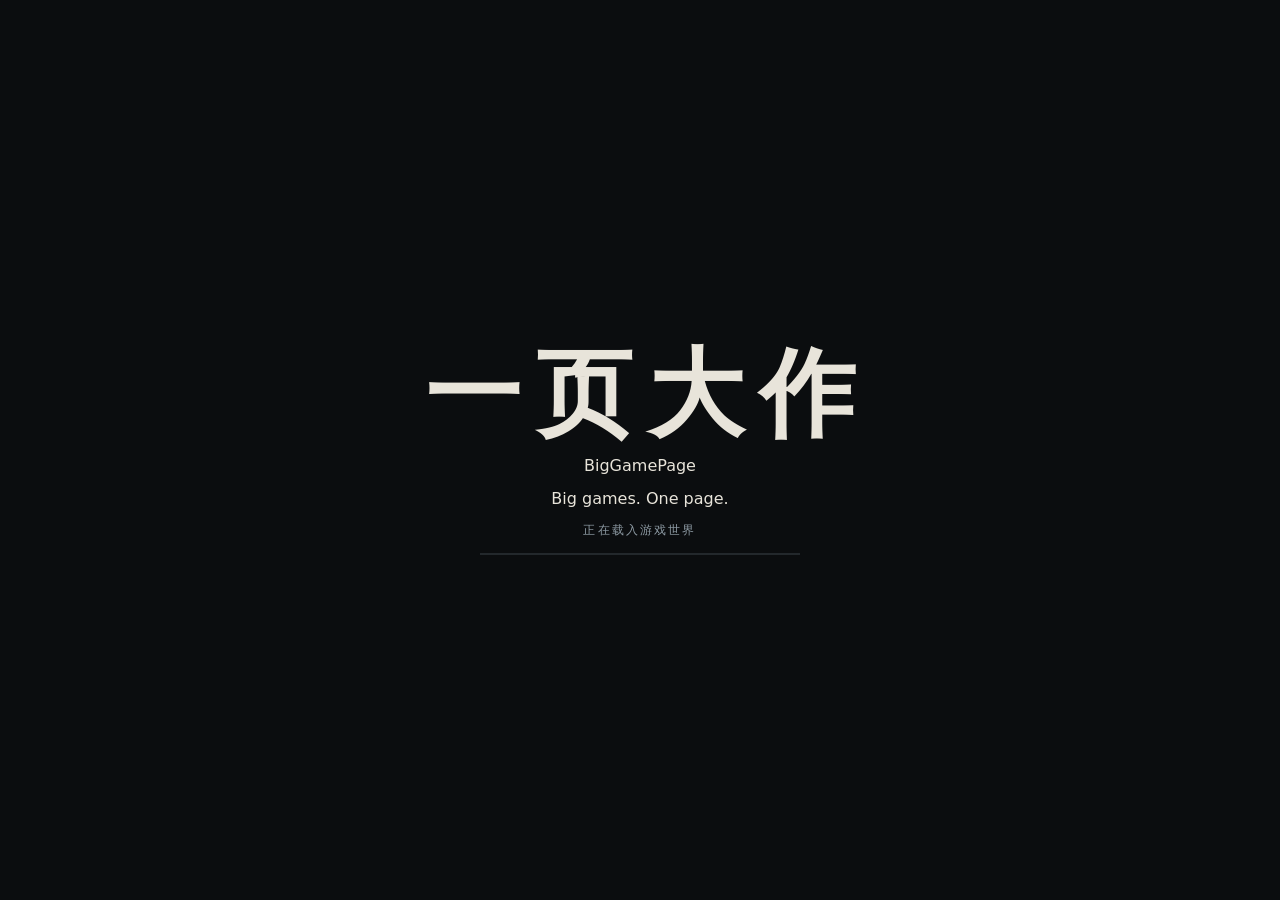
<file: skills/big-game-page/assets/shell.html>
<!doctype html>
<html lang="zh-CN">
<head>
<meta charset="UTF-8">
<meta name="viewport" content="width=device-width, initial-scale=1, viewport-fit=cover">
<title>BigGamePage · 一页大作</title>
<style>
/* game/ui.css — inherited interface styles. One deliberate dark look (a game viewport): port-authority signage meets a film title card.
   Sections: tokens · page + boot · HUD · radio · touch controls · menus · panel · motion preferences. */
:root {
  color-scheme: dark;
  --ink: #0b0d0f; --ink-2: #14181b; --bone: #e8e4da; --bone-dim: rgba(232, 228, 218, .64); --bone-faint: rgba(232, 228, 218, .24);
  --signal: #ffb347; --signal-hot: #ffc977; --rust: #d2622a; --steel: #8d9aa3; --alarm: #ff5a40;
  --line: rgba(232, 228, 218, .2); --plate: rgba(11, 13, 15, .6); --plate-solid: rgba(11, 13, 15, .9);
  --f-display: 'PingFang SC', 'Microsoft YaHei', 'Noto Sans CJK SC', sans-serif;
  --f-label: 'PingFang SC', 'Microsoft YaHei', 'Noto Sans CJK SC', system-ui, sans-serif;
  --f-mono: 'PingFang SC', 'Microsoft YaHei', ui-monospace, monospace;
  --sat: env(safe-area-inset-top, 0px); --sab: env(safe-area-inset-bottom, 0px);
  --sal: env(safe-area-inset-left, 0px); --sar: env(safe-area-inset-right, 0px);
  --gl: max(16px, env(safe-area-inset-left, 0px)); --gr: max(16px, env(safe-area-inset-right, 0px));
  --shadow: 0 0 2px rgba(0, 0, 0, .75), 0 1px 5px rgba(0, 0, 0, .55);
}
html, body { height: 100%; margin: 0; }
body { background: var(--ink); color: var(--bone); overflow: hidden; font-family: var(--f-label); -webkit-text-size-adjust: 100%; }
#app { position: fixed; inset: 0; overflow: hidden; background: var(--ink); -webkit-user-select: none; user-select: none; -webkit-tap-highlight-color: transparent; }
#app *, #app *::before, #app *::after { box-sizing: border-box; }
#view { position: absolute; inset: 0; width: 100%; height: 100%; display: block; outline: none; touch-action: none; }
#ui { position: absolute; inset: 0; pointer-events: none; overflow: hidden; }

/* ---- boot ---- */
#boot { position: absolute; inset: 0; display: flex; flex-direction: column; align-items: center; justify-content: center; gap: 14px; background: var(--ink); transition: opacity .6s ease; z-index: 50;
  padding-left: max(16px, env(safe-area-inset-left, 0px)); padding-right: max(16px, env(safe-area-inset-right, 0px)); }
#boot.done { opacity: 0; pointer-events: none; }
.boot-mark { font-family: var(--f-display); font-weight: 900; font-size: clamp(40px, 9vw, 96px); letter-spacing: .16em; margin-right: -.16em; color: var(--bone); line-height: 1; }
.boot-sub { font-family: var(--f-mono); font-size: 12px; letter-spacing: .18em; text-transform: uppercase; color: var(--steel); text-align: center; }
.boot-bar { width: min(320px, 70vw); height: 2px; background: #23282c; }
.boot-bar i { display: block; height: 100%; width: 0%; background: var(--signal); transition: width .25s ease; }
#fatal { position: absolute; left: 0; right: 0; bottom: 0; padding: 10px max(16px, env(safe-area-inset-right, 0px)) calc(10px + var(--sab)) max(16px, env(safe-area-inset-left, 0px)); font: 12px/1.4 var(--f-mono); color: #ffb4a8; background: rgba(40, 8, 4, .85); white-space: pre-wrap; z-index: 99; max-height: 40%; overflow: auto; pointer-events: auto; -webkit-user-select: text; user-select: text; }

/* =====================================================================  HUD  */
.hud { position: absolute; inset: 0; opacity: 0; transition: opacity .35s ease; pointer-events: none; color: var(--bone); text-shadow: var(--shadow); }
.hud.on { opacity: 1; }
.h-k { font: 600 11px/1 var(--f-label); letter-spacing: .26em; text-transform: uppercase; color: rgba(232, 228, 218, .72); }

/* compass */
.h-compass { position: absolute; top: calc(12px + var(--sat)); left: 50%; width: min(420px, calc(100vw - var(--gl) - var(--gr) - 8px)); height: 60px; transform: translateX(-50%); }
.h-tape-wrap { position: absolute; left: 0; right: 0; top: 0; height: 28px; overflow: hidden;
  -webkit-mask-image: linear-gradient(90deg, transparent, #000 16%, #000 84%, transparent); mask-image: linear-gradient(90deg, transparent, #000 16%, #000 84%, transparent); }
.h-tape { position: absolute; left: 0; top: 0; height: 100%; width: 2168px; will-change: transform; }
.h-tape i { position: absolute; bottom: 0; width: 1px; margin-left: -.5px; background: var(--bone); box-shadow: 0 0 2px rgba(0, 0, 0, .6); }
.h-tape i.mn { height: 4px; opacity: .45; } .h-tape i.md { height: 7px; opacity: .8; } .h-tape i.mj { height: 10px; width: 2px; margin-left: -1px; }
.h-tape b { position: absolute; top: 0; transform: translateX(-50%); font-weight: 400; white-space: nowrap; }
.h-tape b.card { font: 700 16px/1 var(--f-display); letter-spacing: .04em; }
.h-tape b.ic { font: 600 11px/1.4 var(--f-label); color: var(--bone-dim); letter-spacing: .08em; }
.h-tape b.num { font: 400 9px/1.7 var(--f-mono); color: var(--bone-dim); }
.h-needle { position: absolute; left: 50%; top: 14px; width: 2px; height: 16px; margin-left: -1px; background: var(--signal); box-shadow: 0 0 0 1px rgba(0, 0, 0, .35); }
.h-heading { position: absolute; left: 100%; top: 9px; margin-left: 6px; font: 500 11px/1 var(--f-mono); color: var(--bone-dim); letter-spacing: .06em; }
.h-cmarks { position: absolute; left: 50%; top: 33px; width: 0; height: 0; }
.h-cm { position: absolute; left: -24px; top: 0; width: 48px; text-align: center; will-change: transform; color: var(--signal); }
.h-cm i { display: block; width: 8px; height: 8px; margin: 0 auto 3px; border: 1.5px solid currentColor; transform: rotate(45deg); background: rgba(11, 13, 15, .5); }
.h-cm b { font: 700 13px/1 var(--f-display); letter-spacing: .06em; margin-right: 4px; }
.h-cm span { font: 400 10px/1 var(--f-mono); color: var(--bone); }
.h-cm.edge { opacity: .55; }
.h-cm.extract { color: var(--bone); } .h-cm.extract i { background: var(--bone); }

/* objective tracker */
.h-obj { position: absolute; top: calc(16px + var(--sat)); left: var(--gl); max-width: min(300px, 42vw); padding-left: 12px; border-left: 2px solid var(--signal); opacity: 0; transition: opacity .3s; }
.h-obj.has { opacity: 1; }
.h-obj-t { font: 600 20px/1.1 var(--f-label); letter-spacing: .05em; text-transform: uppercase; margin: 6px 0 9px; min-height: 22px; }
.h-relays { display: flex; align-items: center; gap: 5px; font: 600 11px/1 var(--f-label); letter-spacing: .22em; text-transform: uppercase; color: rgba(232, 228, 218, .72); }
.h-relays span { margin-right: 4px; }
.h-relays i { width: 9px; height: 9px; border: 1.5px solid var(--bone); box-shadow: 0 0 2px rgba(0, 0, 0, .6); }
.h-relays i.cut { background: var(--signal); border-color: var(--signal); }
.h-relays b { font: 500 11px/1 var(--f-mono); letter-spacing: .04em; color: var(--bone); margin-left: 5px; }
@keyframes objflash { 0% { border-left-color: var(--bone); } 100% { border-left-color: var(--signal); } }
.h-obj.flash { animation: objflash .9s ease-out; }

/* wave warning */
.h-warn { position: absolute; left: 50%; top: 21%; transform: translateX(-50%); white-space: nowrap; opacity: 0; color: var(--signal);
  font: 700 clamp(20px, 3.6vw, 38px)/1 var(--f-display); letter-spacing: .24em; margin-right: -.24em; text-transform: uppercase; padding: 9px 0 8px; border-top: 1px solid currentColor; border-bottom: 1px solid currentColor; }
@keyframes warn { 0% { opacity: 0; letter-spacing: .5em; } 8% { opacity: 1; letter-spacing: .24em; } 14% { opacity: .35; } 20%, 82% { opacity: 1; } 100% { opacity: 0; } }
.h-warn.on { animation: warn 3.4s linear both; }

/* crosshair + hit marker */
.h-cross { position: absolute; left: 50%; top: 50%; width: 0; height: 0; transition: opacity .1s; }
.h-cross.off { opacity: 0; }
.h-cross i { position: absolute; left: 0; top: 0; background: var(--bone); box-shadow: 0 0 0 1px rgba(0, 0, 0, .4); transition: transform .06s linear; }
.h-cross .c-t, .h-cross .c-b { width: 2px; height: 9px; transform: translate3d(-50%, 0, 0); }
.h-cross .c-l, .h-cross .c-r { width: 9px; height: 2px; transform: translate3d(0, -50%, 0); }
.h-cross .c-dot { width: 2px; height: 2px; margin: -1px 0 0 -1px; opacity: .85; }
.h-hit { position: absolute; left: 50%; top: 50%; width: 30px; height: 30px; transform: translate(-50%, -50%); opacity: 0; }
.h-hit i { position: absolute; width: 2px; height: 11px; background: #fff; box-shadow: 0 0 0 1px rgba(0, 0, 0, .35); }
.h-hit i:nth-child(1) { left: 3px; top: 0; transform: rotate(-45deg); } .h-hit i:nth-child(2) { right: 3px; top: 0; transform: rotate(45deg); }
.h-hit i:nth-child(3) { left: 3px; bottom: 0; transform: rotate(45deg); } .h-hit i:nth-child(4) { right: 3px; bottom: 0; transform: rotate(-45deg); }
.h-hit.weak i { background: var(--signal); } .h-hit.kill i { background: var(--alarm); width: 3px; }

/* damage direction */
.h-arcs { position: absolute; inset: 0; }
.h-arc { position: absolute; left: 50%; top: 50%; width: min(72vh, 94vw); aspect-ratio: 1; transform: translate(-50%, -50%); opacity: 0; will-change: transform, opacity; }
.h-arc svg { width: 100%; height: 100%; display: block; overflow: visible; }
.h-arc path { fill: none; stroke: var(--alarm); stroke-width: 4; opacity: .9; }
.h-arc path.tip { stroke-width: 2.5; }

/* interaction prompt */
.h-prompt { position: absolute; left: 50%; top: 61%; transform: translateX(-50%); display: flex; align-items: center; gap: 12px; opacity: 0; transition: opacity .15s; white-space: nowrap; }
.h-prompt.on { opacity: 1; }
.h-prompt svg { width: 48px; height: 48px; flex: none; }
.h-prompt circle { fill: none; stroke-width: 3; }
.h-prompt .bg { stroke: var(--bone-faint); fill: rgba(11, 13, 15, .5); } .h-prompt .fg { stroke: var(--signal); }
.h-key { position: absolute; left: 0; top: 0; width: 48px; line-height: 48px; text-align: center; font: 700 19px/48px var(--f-display); letter-spacing: .04em; }
.h-key.wide { font-size: 12px; letter-spacing: .1em; }
.h-plabel { font: 600 16px/1 var(--f-label); letter-spacing: .14em; text-transform: uppercase; padding: 7px 10px 6px; background: var(--plate); border-left: 2px solid var(--signal); }
.h-prompt.busy .h-plabel { color: var(--signal); }

/* kill feed + transient message */
.h-feed { position: absolute; right: var(--gr); top: 31%; text-align: right; }
.h-fl { font: 500 13px/1.5 var(--f-label); letter-spacing: .18em; text-transform: uppercase; color: var(--bone-dim); transition: opacity .5s; }
.h-fl b { font-weight: 600; color: var(--bone); } .h-fl em { font-style: normal; color: var(--signal); margin-left: 10px; }
.h-fl.out { opacity: 0; }
.h-msg { position: absolute; left: 50%; bottom: calc(23% + var(--sab)); transform: translateX(-50%); max-width: calc(100vw - var(--gl) - var(--gr)); text-align: center; padding: 6px 10px; background: var(--plate);
  font: 400 11px/1.4 var(--f-mono); letter-spacing: .08em; text-transform: uppercase; opacity: 0; transition: opacity .3s; }
.h-msg.on { opacity: 1; }

/* health (only while hurt) */
.h-health { position: absolute; left: var(--gl); bottom: calc(22px + var(--sab)); opacity: 0; transition: opacity .6s; }
.h-health.on { opacity: 1; transition-duration: .12s; }
.h-hp-row { display: flex; align-items: flex-end; gap: 10px; margin-top: 6px; }
.h-hp-n { font: 700 34px/.82 var(--f-display); letter-spacing: .02em; min-width: 1.6em; }
.h-hp-bar { display: flex; gap: 3px; padding-bottom: 2px; }
.h-hp-bar i { width: 15px; height: 5px; background: var(--bone); box-shadow: 0 0 2px rgba(0, 0, 0, .6); }
.h-hp-bar i.off { background: transparent; box-shadow: inset 0 0 0 1px var(--bone-faint); }
.h-health.crit .h-hp-n { color: var(--alarm); } .h-health.crit .h-hp-bar i:not(.off) { background: var(--alarm); }

/* ammo */
.h-ammo { position: absolute; right: var(--gr); bottom: calc(20px + var(--sab)); text-align: right; }
.h-cue { height: 16px; font: 600 12px/16px var(--f-label); letter-spacing: .26em; margin-right: -.26em; text-transform: uppercase; color: var(--signal); opacity: 0; }
.h-cue.on { opacity: 1; } .h-cue.urgent { color: var(--alarm); animation: blink .7s steps(2, jump-none) infinite; }
@keyframes blink { 0% { opacity: 1; } 100% { opacity: .35; } }
.h-ammo-row { display: flex; align-items: flex-end; justify-content: flex-end; gap: 8px; }
.h-ammo-n { font: 700 76px/.8 var(--f-display); letter-spacing: .01em; font-variant-numeric: tabular-nums; }
.h-ammo-r { font: 500 15px/1 var(--f-mono); color: var(--bone); padding-bottom: 3px; }
.h-ammo-r::before { content: '/ '; color: var(--bone-dim); }
.h-ammo.low .h-ammo-n { color: var(--signal); }
.h-pips { display: flex; justify-content: flex-end; gap: 2px; margin: 9px 0 7px; }
.h-pips i { width: 3px; height: 11px; background: var(--bone); box-shadow: 0 0 2px rgba(0, 0, 0, .5); }
.h-pips i.off { background: var(--bone-faint); box-shadow: none; }
.h-ammo.low .h-pips i:not(.off) { background: var(--signal); }
.h-wname { font: 600 11px/1 var(--f-label); letter-spacing: .28em; margin-right: -.28em; text-transform: uppercase; color: rgba(232, 228, 218, .82); }

/* world-space objective diamonds */
.h-marks { position: absolute; inset: 0; transition: opacity .15s; } .h-marks.off { opacity: 0; }
.h-wm { position: absolute; left: 0; top: 0; width: 0; height: 0; color: var(--signal); will-change: transform; opacity: .78; transition: opacity .25s; }
.h-wm.dim { opacity: .22; }
.h-wm i { position: absolute; left: -5px; top: -5px; width: 10px; height: 10px; border: 1.5px solid currentColor; transform: rotate(45deg); background: rgba(11, 13, 15, .45); box-shadow: 0 0 3px rgba(0, 0, 0, .5); }
.h-wm b { position: absolute; left: -30px; width: 60px; top: -24px; text-align: center; font: 700 12px/1 var(--f-display); letter-spacing: .08em; }
.h-wm span { position: absolute; left: -30px; width: 60px; top: 11px; text-align: center; font: 400 10px/1 var(--f-mono); color: var(--bone); }
.h-wm.offscreen { opacity: .7; } .h-wm.offscreen i { left: -5px; top: -5px; width: 10px; height: 10px; } .h-wm.offscreen b { top: -24px; font-size: 12px; }
.h-wm.near { opacity: 0; }
.h-wm.extract { color: var(--bone); } .h-wm.extract i { background: var(--bone); }

/* =====================================================================  radio subtitles  */
.comms { position: absolute; left: 50%; bottom: calc(15% + var(--sab)); transform: translateX(-50%); width: min(620px, calc(100vw - var(--gl) - var(--gr))); text-align: center; opacity: 0; transition: opacity .3s; text-shadow: var(--shadow); }
.comms.on { opacity: 1; }
.comms-who { display: block; font: 600 11px/1 var(--f-label); letter-spacing: .34em; margin-right: -.34em; text-transform: uppercase; color: var(--signal); margin-bottom: 6px; }
.comms-t { display: inline; font: 500 19px/1.3 var(--f-label); letter-spacing: .02em; color: var(--bone); background: var(--plate); box-decoration-break: clone; -webkit-box-decoration-break: clone; padding: 2px 8px; }

/* =====================================================================  touch controls  */
.touch { position: absolute; inset: 0; display: none; pointer-events: none; }
.touch.on { display: block; }
.t-stick { position: absolute; left: 0; top: 0; width: 0; height: 0; opacity: 0; transition: opacity .12s; }
.t-stick.on { opacity: 1; }
.t-ring { position: absolute; left: -58px; top: -58px; width: 116px; height: 116px; border-radius: 50%; border: 1.5px solid rgba(232, 228, 218, .5); background: rgba(11, 13, 15, .18); }
.t-nub { position: absolute; left: -24px; top: -24px; width: 48px; height: 48px; border-radius: 50%; background: rgba(232, 228, 218, .3); border: 1.5px solid rgba(232, 228, 218, .7); }
.t-btn { position: absolute; pointer-events: auto; touch-action: none; border-radius: 50%; border: 1.5px solid rgba(232, 228, 218, .55); background: rgba(11, 13, 15, .38); color: var(--bone);
  font: 600 12px/1 var(--f-label); letter-spacing: .14em; padding: 0; margin: 0; -webkit-appearance: none; appearance: none; }
.t-btn span { pointer-events: none; margin-right: -.14em; }
.t-btn.active { background: rgba(255, 179, 71, .32); border-color: var(--signal); color: var(--signal); }
.t-fire { width: 86px; height: 86px; right: calc(20px + var(--sar)); bottom: calc(62px + var(--sab)); font-size: 14px; }
.t-ads { width: 60px; height: 60px; right: calc(120px + var(--sar)); bottom: calc(34px + var(--sab)); }
.t-jump { width: 60px; height: 60px; right: calc(20px + var(--sar)); bottom: calc(164px + var(--sab)); }
.t-reload { width: 54px; height: 54px; right: calc(108px + var(--sar)); bottom: calc(126px + var(--sab)); }
.t-interact { width: 68px; height: 68px; right: calc(186px + var(--sar)); bottom: calc(96px + var(--sab)); border-color: var(--signal); color: var(--signal); display: none; }
.t-interact.on { display: block; }
.t-pause { width: 42px; height: 42px; border-radius: 0; right: calc(12px + var(--sar)); top: calc(12px + var(--sat)); letter-spacing: .2em; }
/* touch layout: keep the thumbs' corners clear */
.is-touch .h-ammo { bottom: auto; top: calc(64px + var(--sat)); }
.is-touch .h-ammo-n { font-size: 44px; } .is-touch .h-pips { margin: 6px 0 5px; } .is-touch .h-pips i { height: 7px; width: 2px; }
.is-touch .h-health { bottom: auto; top: calc(128px + var(--sat)); }
.is-touch .h-feed { top: calc(150px + var(--sat)); }
.is-touch .comms { bottom: auto; top: calc(27% + var(--sat)); }
.is-touch .h-compass { width: min(300px, calc(100vw - var(--gl) - var(--gr) - 120px)); }

/* =====================================================================  menus  */
.menu { position: absolute; inset: 0; pointer-events: none; color: var(--bone); }
.menu.open { pointer-events: auto; }
.menu h1, .menu h2, .menu h3, .menu p, .menu dl, .menu dd, .menu dt { margin: 0; padding: 0; }
.m-veil { position: absolute; inset: 0; opacity: 0; transition: opacity .5s ease; background: rgba(6, 8, 10, .62); }
.menu.open .m-veil { opacity: 1; }
/* title: a reading scrim on the text side only — the scene stays the picture */
.menu[data-screen="title"] .m-veil { background: linear-gradient(90deg, rgba(6, 8, 10, .82) 0%, rgba(6, 8, 10, .5) 38%, rgba(6, 8, 10, 0) 72%), linear-gradient(0deg, rgba(6, 8, 10, .7) 0%, rgba(6, 8, 10, 0) 46%); }
.menu[data-screen="dead"] .m-veil { background: rgba(6, 8, 10, .35); }
.m-bars i { position: absolute; left: 0; right: 0; height: calc(clamp(14px, 5.5vh, 52px) + var(--sat)); background: #000; top: 0; transform: translateY(-101%); transition: transform .7s cubic-bezier(.2, .7, .2, 1); }
.m-bars i + i { top: auto; bottom: 0; height: calc(clamp(14px, 5.5vh, 52px) + var(--sab)); transform: translateY(101%); }
.menu[data-screen="title"] .m-bars i { transform: none; }

.m-screen { position: absolute; display: none; }
.menu[data-screen="title"] .m-title { display: flex; }
.menu[data-screen="paused"] [data-s="paused"], .menu[data-screen="dead"] [data-s="dead"], .menu[data-screen="complete"] [data-s="complete"] { display: block; }

/* ---- title ---- */
.m-title { inset: 0; align-items: flex-end; justify-content: space-between; gap: 32px;
  padding: calc(clamp(14px, 5.5vh, 52px) + var(--sat) + 20px) max(var(--gr), 4.5vw) calc(clamp(14px, 5.5vh, 52px) + var(--sab) + clamp(18px, 5vh, 56px)) max(var(--gl), 5.5vw); }
.m-title-main { min-width: 0; flex: 1 1 auto; }
.m-eyebrow { display: flex; flex-wrap: wrap; align-items: center; gap: 6px 14px; font: 600 13px/1.2 var(--f-label); letter-spacing: .24em; text-transform: uppercase; }
.m-tag { font: 900 15px/1 var(--f-display); letter-spacing: .06em; color: var(--ink); background: var(--signal); padding: 4px 7px 3px; }
.m-dim { color: var(--bone-dim); }
.m-word { font: 900 clamp(52px, 15.5vw, 208px)/.8 var(--f-display) !important; letter-spacing: .15em !important; margin: clamp(10px, 2vh, 22px) -.15em clamp(12px, 2.2vh, 24px) -.035em !important; color: var(--bone); white-space: nowrap; text-shadow: 0 2px 30px rgba(0, 0, 0, .35); }
.m-premise { position: relative; padding-top: 16px !important; border-top: 1px solid var(--line); font: 500 clamp(17px, 1.55vw, 22px)/1.3 var(--f-label); letter-spacing: .03em; color: rgba(232, 228, 218, .9); max-width: 40em; }
.m-premise::before { content: ''; position: absolute; left: 0; top: -2px; width: 72px; height: 3px; background: var(--signal); }
.m-actions { display: flex; flex-wrap: wrap; gap: 10px; margin-top: clamp(16px, 3vh, 28px); }
.m-actions.col { flex-direction: column; align-items: stretch; margin-top: 22px; }
.m-note { margin-top: clamp(14px, 2.6vh, 26px) !important; font: 400 11px/1.5 var(--f-mono); letter-spacing: .04em; color: var(--steel); max-width: 52ch; }

.btn { font: 600 15px/1 var(--f-label); letter-spacing: .22em; text-transform: uppercase; color: var(--bone); background: rgba(11, 13, 15, .55); border: 1px solid rgba(232, 228, 218, .42);
  border-radius: 0; min-height: 46px; padding: 2px 22px 0; cursor: pointer; text-align: center; -webkit-appearance: none; appearance: none; transition: background .12s, border-color .12s, color .12s; }
.btn:hover { border-color: var(--bone); background: rgba(232, 228, 218, .12); }
.btn:active { background: rgba(232, 228, 218, .22); }
.btn.primary { background: var(--signal); border-color: var(--signal); color: var(--ink); font-size: 18px; font-weight: 600; letter-spacing: .3em; min-height: 52px; padding: 2px 40px 0 44px; }
.btn.primary:hover { background: var(--signal-hot); border-color: var(--signal-hot); }
.btn.small { min-height: 34px; font-size: 12px; padding: 1px 14px 0; }
.m-actions.col .btn { text-align: left; padding-left: 18px; }
.menu button:focus-visible, .menu input:focus-visible { outline: 2px solid var(--signal); outline-offset: 3px; }
.btn.primary:focus-visible { outline-color: var(--bone); }

/* controls at a glance on the title (wide screens; the Controls button covers the rest) */
.m-legend { display: none; flex: none; text-align: right; text-shadow: var(--shadow); padding-bottom: 2px; }
.m-legend > div { display: flex; justify-content: flex-end; align-items: center; gap: 18px; margin-top: 9px; font: 500 12px/1 var(--f-label); letter-spacing: .16em; text-transform: uppercase; color: rgba(232, 228, 218, .78); white-space: nowrap; }
.m-legend kbd { margin-right: 3px; background: rgba(11, 13, 15, .45); }
.m-legend .lg-touch { margin-top: 13px; padding-top: 11px; border-top: 1px solid var(--line); color: var(--bone-dim); }
.m-legend em { font-style: normal; color: var(--signal); letter-spacing: .26em; }
@media (min-width: 1180px) and (min-height: 600px) { .m-legend { display: block; } }
.keys > div { display: flex; justify-content: space-between; align-items: baseline; gap: 12px; padding: 3px 0; }
.keys dt { font: 500 12px/1.3 var(--f-label); letter-spacing: .16em; text-transform: uppercase; color: var(--steel); white-space: nowrap; }
.keys dd { font: 500 13px/1.3 var(--f-label); letter-spacing: .04em; color: var(--bone); text-align: right; }
kbd { display: inline-block; font: 500 10px/1 var(--f-mono); color: var(--bone); border: 1px solid rgba(232, 228, 218, .45); padding: 3px 4px 2px; margin: 0 1px; min-width: 18px; text-align: center; text-transform: uppercase; }

/* ---- cards: paused / dead / debrief ---- */
.m-card { left: 50%; top: 50%; transform: translate(-50%, -50%); width: min(430px, calc(100vw - var(--gl) - var(--gr))); max-height: calc(100vh - 24px - var(--sat) - var(--sab)); overflow: auto;
  padding: 26px 26px 24px; background: var(--plate-solid); border: 1px solid var(--line); border-top: 3px solid var(--signal); }
.m-card.m-dead { border-top-color: var(--alarm); }
.m-k { font: 600 12px/1 var(--f-label); letter-spacing: .28em; text-transform: uppercase; color: var(--steel); }
.m-h { font: 900 clamp(40px, 11vw, 62px)/.86 var(--f-display) !important; letter-spacing: .08em; text-transform: uppercase; margin: 10px 0 12px !important; }
.m-dead .m-h { color: var(--alarm); }
.m-debrief .m-h { font-size: clamp(30px, 8.6vw, 44px) !important; white-space: nowrap; }
.m-line { font: 400 11px/1.5 var(--f-mono); letter-spacing: .04em; color: var(--steel); min-height: 1px; }
.m-stats > div { display: flex; justify-content: space-between; align-items: baseline; gap: 16px; padding: 9px 0 8px; border-top: 1px solid var(--line); }
.m-stats > div:last-child { border-bottom: 1px solid var(--line); }
.m-stats dt { font: 500 13px/1 var(--f-label); letter-spacing: .18em; text-transform: uppercase; color: var(--steel); }
.m-stats dd { font: 500 16px/1 var(--f-mono); color: var(--bone); }
.m-rating { display: flex; align-items: baseline; justify-content: space-between; gap: 14px; margin: 4px 0 12px; }
.m-rating span { font: 500 13px/1 var(--f-label); letter-spacing: .18em; text-transform: uppercase; color: var(--steel); }
.m-rating b { font: 900 46px/.9 var(--f-display); letter-spacing: .08em; text-transform: uppercase; color: var(--signal); }

/* ---- settings / controls panel ---- */
.panel { position: absolute; top: 0; right: 0; bottom: 0; width: min(440px, 100vw); display: flex; flex-direction: column; background: rgba(11, 13, 15, .95); border-left: 1px solid var(--line);
  padding: calc(10px + var(--sat)) 0 var(--sab); z-index: 5; }
.panel[hidden] { display: none; }
.panel:focus { outline: none; }
.panel-h { display: flex; align-items: center; justify-content: space-between; gap: 12px; padding: 8px max(20px, var(--sar)) 0 22px; border-bottom: 1px solid var(--line); }
.tabs { display: flex; gap: 22px; }
.tab { font: 600 15px/1 var(--f-label); letter-spacing: .22em; text-transform: uppercase; color: var(--steel); background: none; border: 0; border-bottom: 3px solid transparent; border-radius: 0; padding: 14px 0 12px; cursor: pointer; margin-bottom: -1px; }
.tab[aria-selected="true"] { color: var(--bone); border-bottom-color: var(--signal); }
.tab:hover { color: var(--bone); }
.panel-b { flex: 1 1 auto; overflow-y: auto; padding: 6px max(20px, var(--sar)) 24px 22px; -webkit-overflow-scrolling: touch; }
.panel-b[hidden] { display: none; }
.panel-b h3 { font: 600 11px/1 var(--f-label); letter-spacing: .26em; text-transform: uppercase; color: var(--steel); margin: 20px 0 8px !important; padding-bottom: 8px; border-bottom: 1px solid var(--line); }
.panel-note { font: 400 11px/1.6 var(--f-mono); letter-spacing: .02em; color: var(--steel); margin-top: 14px !important; }
.row { padding: 15px 0 16px; border-bottom: 1px solid var(--line); display: grid; gap: 10px; }
.row[hidden] { display: none; }
.row .btn.small { justify-self: start; min-height: 38px; }
.row label { font: 600 13px/1 var(--f-label); letter-spacing: .2em; text-transform: uppercase; color: var(--bone); }
.seg { display: flex; }
.seg button { flex: 1 1 0; min-width: 0; min-height: 40px; font: 600 13px/1 var(--f-label); letter-spacing: .16em; text-transform: uppercase; color: var(--bone-dim); background: transparent; border: 1px solid rgba(232, 228, 218, .35); border-radius: 0; margin-left: -1px; padding: 1px 0 0; cursor: pointer; }
.seg button:first-child { margin-left: 0; }
.seg button:hover { color: var(--bone); }
.seg button[aria-pressed="true"] { background: var(--bone); border-color: var(--bone); color: var(--ink); position: relative; }
.slider { display: flex; align-items: center; gap: 14px; }
.slider output { font: 500 13px/1 var(--f-mono); color: var(--bone); min-width: 5ch; text-align: right; }
.slider input { flex: 1 1 auto; min-width: 0; height: 28px; margin: 0; background: transparent; -webkit-appearance: none; appearance: none; cursor: pointer; }
.slider input::-webkit-slider-runnable-track { height: 2px; background: rgba(232, 228, 218, .35); }
.slider input::-moz-range-track { height: 2px; background: rgba(232, 228, 218, .35); }
.slider input::-webkit-slider-thumb { -webkit-appearance: none; width: 10px; height: 22px; margin-top: -10px; background: var(--signal); border: 0; border-radius: 0; }
.slider input::-moz-range-thumb { width: 10px; height: 22px; background: var(--signal); border: 0; border-radius: 0; }
.toggle { display: inline-flex; align-items: center; gap: 12px; justify-self: start; background: none; border: 0; padding: 4px 0; color: var(--bone); cursor: pointer; font: 500 13px/1 var(--f-mono); }
.toggle i { position: relative; width: 44px; height: 22px; border: 1px solid rgba(232, 228, 218, .45); }
.toggle i::after { content: ''; position: absolute; left: 3px; top: 3px; width: 16px; height: 14px; background: var(--bone-dim); transition: transform .12s, background .12s; }
.toggle[aria-pressed="true"] i { border-color: var(--signal); } .toggle[aria-pressed="true"] i::after { transform: translateX(20px); background: var(--signal); }

/* ---- intro location card ---- */
.loc-card { position: absolute; left: max(var(--gl), 5.5vw); bottom: calc(28vh + var(--sab)); padding-left: 16px; opacity: 0; transition: opacity .5s; text-shadow: var(--shadow); max-width: calc(100vw - var(--gl) - var(--gr) - 16px); }
.loc-card i { position: absolute; left: 0; top: 2px; bottom: 2px; width: 3px; background: var(--signal); }
.loc-card b { display: block; font: 700 clamp(19px, 3vw, 34px)/1.05 var(--f-display); letter-spacing: .16em; text-transform: uppercase; }
.loc-card span { display: block; margin-top: 7px; font: 400 11px/1.4 var(--f-mono); letter-spacing: .1em; text-transform: uppercase; color: var(--bone-dim); }
@keyframes locin { from { clip-path: inset(0 100% 0 0); } to { clip-path: inset(0 -2% 0 0); } }
.loc-card.on { opacity: 1; } .loc-card.on b { animation: locin 1.1s steps(28, end) both; }

/* ---- narrow screens (phones, portrait) ---- */
@media (max-width: 760px) {
  .h-obj { top: calc(78px + var(--sat)); max-width: 62vw; } .h-obj-t { font-size: 17px; }
  .h-heading { display: none; }
  .h-ammo-n { font-size: 56px; }
  .is-touch .h-ammo { top: calc(78px + var(--sat)); }
  .is-touch .h-health { top: calc(150px + var(--sat)); }
  .m-title { padding-left: var(--gl); padding-right: var(--gr); }
  .m-word { font-size: clamp(52px, 20vw, 150px) !important; }
  .m-eyebrow { font-size: 11px; letter-spacing: .2em; }
  .m-actions .btn.primary { flex: 1 1 100%; }
  .m-actions:not(.col) .btn:not(.primary) { flex: 1 1 0; padding-left: 8px; padding-right: 8px; }
  .m-card { padding: 22px 20px 20px; }
  .comms-t { font-size: 17px; }
}
@media (max-height: 520px) {
  .m-word { font-size: clamp(40px, 20vh, 120px) !important; margin-top: 8px !important; margin-bottom: 10px !important; }
  .m-premise { padding-top: 10px !important; } .m-actions { margin-top: 12px; } .m-note { margin-top: 10px !important; }
  .btn.primary { min-height: 44px; } .btn { min-height: 40px; }
  .m-card { padding: 16px 20px 16px; } .m-h { font-size: clamp(30px, 11vh, 62px) !important; margin: 6px 0 8px !important; }
  .m-actions.col { margin-top: 12px; gap: 6px; } .m-stats > div { padding: 6px 0 5px; } .m-rating b { font-size: 34px; }
  .h-prompt { top: 64%; }
}

/* ---- motion preferences ---- */
@media (prefers-reduced-motion: reduce) {
  .menu *, .hud *, .comms, .loc-card, .loc-card *, #boot, .m-bars i { animation-duration: .01ms !important; animation-iteration-count: 1 !important; transition-duration: .01ms !important; }
  .h-warn.on { animation: none; opacity: 1; }
  .h-cue.urgent { animation: none; }
}

/* Chinese typography and title proportions. */
.m-word { font-size: clamp(56px, 11vw, 148px) !important; line-height: 1.12 !important; letter-spacing: .08em !important; margin: 12px 0 20px !important; white-space: normal; }
.m-subtitle { display: block; font-size: .34em; line-height: 1.5; letter-spacing: .16em; color: var(--signal); }
.m-premise, .m-note, .panel-note, .h-obj-t { line-height: 1.65; }
.m-legend { line-height: 1.8; }
.h-k, .h-relays, .h-wname, .h-plabel, .comms-who, .m-eyebrow, .btn, .tab { letter-spacing: .08em; }
.about-copy p { margin: 14px 0; font-size: 16px; line-height: 1.9; }
@media (max-width: 700px) { .m-title { gap: 12px; } .m-word { font-size: clamp(48px, 11vw, 78px) !important; } .m-actions { gap: 8px; } }
/* BIGGAMEPAGE_STYLE */
</style>
</head>
<body>
<div id="app">
  <canvas id="view" tabindex="0"></canvas>
  <div id="ui"></div>
  <div id="boot">
    <div class="boot-mark">一页大作</div><div class="boot-brand">BigGamePage</div><div class="boot-tagline">Big games. One page.</div>
    <div class="boot-sub" id="boot-msg">正在载入游戏世界</div>
    <div class="boot-bar"><i id="boot-fill"></i></div>
  </div>
</div>
<!-- BIGGAMEPAGE_SCRIPT -->

</body>
</html>
</file>
